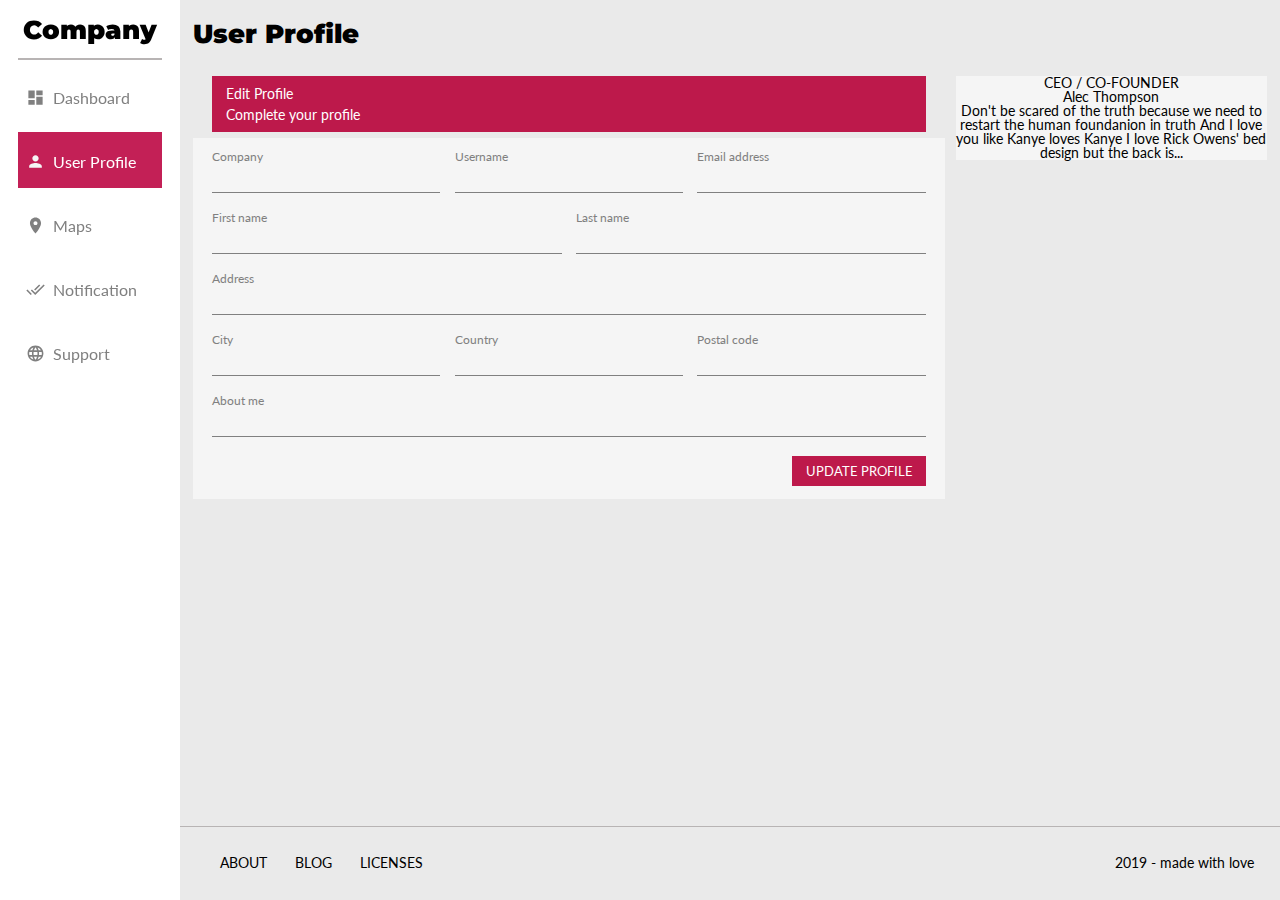
<file: Hosting_Services/Hosting_Services/pages/userpage.html>
<!DOCTYPE html>
<html lang="en">
<head>
    <meta charset="UTF-8">
    <title>Document</title>
    <link rel="stylesheet" href="../css/userstyle.css" />
    <link rel="preconnect" href="https://fonts.gstatic.com">
    <link href="https://fonts.googleapis.com/css2?family=Lato:wght@100;300;400;600;700;900&family=Montserrat:wght@200;300;400;700&family=Open+Sans:wght@300;400;700&family=Roboto:wght@100;300;400;500;700&display=swap" rel="stylesheet">
    <meta name="viewport" content="width=device-width">
</head>

<body>
    <div class="page_wrapper">
        <header class="menu">
            <div class="container">
                <div class="header_body">
                    <div class="header_menu">
                        <p class="list_header">Company</p>
                        <hr>
                        <ul class="header_list">
                            <li><a class="point" href="#" id="dashboard_li"><span class="dashboard_li span_li"></span>Dashboard</a></li>
                            <li class="selected"><a class="point" href="../index.html" id="profile_li"><span class="profile_li span_li"></span>User Profile</a></li>
                            <li><a class="point" href="#" id="maps_li"><span class="maps_li span_li"></span>Maps</a></li>
                            <li><a class="point" href="#" id="notification_li"><span class="notification_li span_li"></span>Notification</a></li>
                            <li><a class="point" href="#" id="support_li"><span class="support_li span_li"></span>Support</a></li>
                        </ul>
                    </div>
                </div>
            </div>
        </header>

        <div class="content">
            <div class="wrap_content">
                <h2 class="header"><span class="burger"></span>User Profile</h2>
                <div class="wrapper">
                    <div class="user_card">
                        <div class="wrap_inner">
                            <div class="photo">
                            </div>
                            <div class="user_info">
                                <p class="spec">CEO / CO-FOUNDER</p>
                                <p class="user_name">Alec Thompson</p>
                                <p class="card_content">Don't be scared of the truth because we need to restart the human foundanion in truth And I love you like Kanye loves Kanye I love Rick Owens' bed design but the back is...</p>
                            </div>
                        </div>
                    </div>
                    <div class="user_form">
                        <div class="wrap_inner">
                            <div class="form_head">
                                <p>Edit Profile</p>
                                <p>Complete your profile</p>
                            </div>
                            <form class="questionnaire" action="index.html" method="post">
                                <div class="string">
                                    <div class="triple">
                                        <p>Company</p>
                                        <input type="text" name="company" value="">
                                    </div>
                                    <div class="triple">
                                        <p>Username</p>
                                        <input type="text" name="username" value="">
                                    </div>
                                    <div class="triple">
                                        <p>Email address</p>
                                        <input type="email" name="mail" value="">
                                    </div>
                                </div>
                    
                                <div class="string">
                                    <div class="double">
                                        <p>First name</p>
                                        <input type="text" name="first_name" value="">
                                    </div>
                                    <div class="double">
                                        <p>Last name</p>
                                        <input type="text" name="last_name" value="">
                                    </div>
                                </div>
                    
                                <div class="string">
                                    <div class="single">
                                        <p>Address</p>
                                        <input type="text" name="address" value="">
                                    </div>
                                </div>
                                
                                <div class="string">
                                    <div class="triple">
                                        <p>City</p>
                                        <input type="text" name="city" value="">
                                    </div>
                                    <div class="triple">
                                        <p>Country</p>
                                        <input type="text" name="country" value="">
                                    </div>
                                    <div class="triple">
                                        <p>Postal code</p>
                                        <input type="number" name="postal_code" value="">
                                    </div>
                                </div>
                                <div class="string">
                                    <div class="single">
                                        <p>About me</p>
                                        <input type="text" name="about_me" value="">
                                    </div>
                                </div>
                                <div class="button">
                                    <input type="submit" name="" value="UPDATE PROFILE">
                                </div>
                            </form>
                        </div>
                    </div>
                </div>
            </div>

            <footer>
                <div class="ftr_content">
                    <ul class="list">
                        <li><a href="#" class="point" id="about">About</a></li>
                        <li><a href="#" class="point" id="blog">Blog</a></li>
                        <li><a href="#" class="point" id="licenses">Licenses</a></li>
                    </ul>
                    <div class="corporation">
                        <p class="copyright">2019 - made with love</p>
                    </div>
                </div>
            </footer>
        </div>
    </div>
</body></html>
</file>
<file: Hosting_Services/Hosting_Services/css/userstyle.css>
/* Generated by less 3.11.1 */
* {
  padding: 0;
  margin: 0;
  border: 0;
}
*,
*:before,
*:after {
  -moz-box-sizing: border-box;
  -webkit-box-sizing: border-box;
  box-sizing: border-box;
}
:focus,
:active {
  outline: none;
}
a:focus,
a:active {
  outline: none;
}
nav,
footer,
header,
aside {
  display: block;
}
html,
body {
  height: 100%;
  width: 100%;
  font-size: 100%;
  line-height: 1;
  font-size: 14px;
  -ms-text-size-adjust: 100%;
  -moz-text-size-adjust: 100%;
  -webkit-text-size-adjust: 100%;
}
input,
button,
textarea {
  font-family: inherit;
}
input::-ms-clear {
  display: none;
}
button {
  cursor: pointer;
}
button::-moz-focus-inner {
  padding: 0;
  border: 0;
}
a,
a:visited {
  text-decoration: none;
}
a:hover {
  text-decoration: none;
}
ul li {
  list-style: none;
}
img {
  vertical-align: top;
}
h1,
h2,
h3,
h4,
h5,
h6 {
  font-size: inherit;
  font-weight: 400;
}
:root {
  --fs-init: 12px;
  --sec1-fs: 1vw;
  --sec2-fs: 1vw;
  --sec3-fs: 1vw;
}
@media (max-width: 1000px) and (min-width: 800px) {
  :root {
    --fs-init: 12px;
    --sec1-fs: 2vw;
    --sec2-fs: 1vw;
    --sec3-fs: 2vw;
  }
}
@media (max-width: 800px) and (min-width: 650px) {
  :root {
    --fs-init: 12px;
    --sec1-fs: 2vw;
    --sec2-fs: 1vw;
    --sec3-fs: 2.5vw;
  }
}
@media (max-width: 650px) and (min-width: 500px) {
  :root {
    --fs-init: 12px;
    --sec1-fs: 2vw;
    --sec2-fs: 3vw;
    --sec3-fs: 2.5vw;
  }
}
@media (max-width: 500px) {
  :root {
    --fs-init: 12px;
    --sec1-fs: 4vw;
    --sec2-fs: 3vw;
    --sec3-fs: 2.5vw;
  }
}
html,
body {
  font-family: 'Lato', sans-serif;
  font-weight: 400;
  color: auto;
  height: 100%;
}
.page_wrapper {
  width: 100%;
  height: 100%;
}
.menu {
  position: fixed;
  width: 180px;
  height: 100%;
  font-size: 16px;
  top: 0;
  left: 0;
  z-index: 50;
  overflow: auto;
}
.menu .container {
  margin: 15px auto 0px;
  padding: 0px 10px;
}
.menu .header_menu {
  position: relative;
  z-index: 2;
}
.menu .list_header {
  display: block;
  font-family: 'Montserrat', sans-serif;
  color: black;
  font-size: 26px;
  font-weight: 900;
  line-height: 30px;
  width: :100%;
  text-decoration: none;
  margin: 15px 0.5em 0.5em;
}
.menu .header_list li {
  list-style: none;
  margin: 0.5em;
  list-style-position: inside;
  height: calc(3.5*16px);
  padding-top: calc(0.75*16px);
}
.menu .header_list li .point {
  display: block;
  font-size: 16px;
  text-decoration: none;
  line-height: 19.2px;
  margin: 0.5em;
  color: #808080;
  cursor: pointer;
}
.menu .header_list li .point .span_li {
  display: block;
  height: 19.2px;
  width: 19.2px;
  margin-right: calc(0.5*16px);
  float: left;
}
.menu .header_list li .point .dashboard_li {
  background: url(../icons/dashboard_gray.svg);
  background-size: 100%;
}
.menu .header_list li .point .profile_li {
  background: url(../icons/account_gray.svg);
  background-size: 100%;
}
.menu .header_list li .point .maps_li {
  background: url(../icons/map_gray.svg);
  background-size: 100%;
}
.menu .header_list li .point .notification_li {
  background: url(../icons/notify_gray.svg);
  background-size: 100%;
}
.menu .header_list li .point .support_li {
  background: url(../icons/support_gray.svg);
  background-size: 100%;
}
.menu .header_list li:hover {
  background-color: #c32056;
  color: white;
}
.menu .header_list li:hover .point {
  text-align: start;
  color: white;
}
.menu .header_list li:hover .dashboard_li {
  background: url(../icons/dashboard_white.svg);
  background-size: 100%;
}
.menu .header_list li:hover .profile_li {
  background: url(../icons/account_white.svg);
  background-size: 100%;
}
.menu .header_list li:hover .maps_li {
  background: url(../icons/map_white.svg);
  background-size: 100%;
}
.menu .header_list li:hover .notification_li {
  background: url(../icons/notify_white.svg);
  background-size: 100%;
}
.menu .header_list li:hover .support_li {
  background: url(../icons/support_white.svg);
  background-size: 100%;
}
.menu .header_list .selected {
  background-color: #c32056;
}
.menu .header_list .selected .point {
  color: white;
}
.menu .header_list .selected .point .profile_li {
  background: url(../icons/account_white.svg);
  background-size: 100%;
}
.content {
  margin-left: 180px;
  background-color: #eaeaea;
  padding: 0.5vw 1vw 0;
  width: -80vw;
  display: flex;
  flex-direction: column;
  min-height: 100%;
}
.wrap_content {
  flex: 1 0 auto;
}
hr {
  border-width: 1px;
  border-style: solid;
  border-color: #b8b4b4;
  background-color: #b8b4b4;
  width: 90%;
  margin: auto;
}
h2 {
  margin-top: 15px;
  display: block;
  font-family: 'Montserrat', sans-serif;
  font-size: 26px;
  font-weight: 900;
  margin-bottom: 1.1em;
}
.burger {
  display: none;
  background: url(../icons/menu.png);
  background-repeat: no-repeat;
  width: 26px;
  height: 26px;
  background-size: 100%;
  float: left;
  margin-right: 20px;
  margin-top: 4px;
}
.wrapper {
  display: flex;
  flex-direction: row-reverse;
  justify-content: space-between;
}
.user_card {
  width: 29%;
}
.user_form {
  width: 70%;
}
.user_card {
  text-align: center;
}
.user_card .user_info {
  background-color: #f5f5f5;
}
.user_form .form_head {
  background-color: #bd194b;
  line-height: 1.5em;
  color: white;
  padding: 0.5em 1em;
  width: 95%;
  margin: 0 auto;
}
.user_form .questionnaire {
  background-color: #f5f5f5;
  line-height: 1em;
  padding: 0 2.5%;
}
.user_form .questionnaire .button {
  text-align: right;
}
.user_form .questionnaire .button input {
  background-color: #bd194b;
  color: white;
  padding: 0.5em 1em;
  margin: 1em 0;
  right: 0;
}
.user_form .string {
  display: flex;
  width: 100%;
  font-size: 12px;
  margin: 0.5em auto;
  justify-content: space-between;
}
.user_form .string .triple {
  width: 32%;
}
.user_form .string .double {
  width: 49%;
}
.user_form .string .single {
  width: 100%;
}
.user_form .string div p {
  color: #808080;
  width: 100%;
  margin: 1em 0;
}
.user_form .string div input {
  background-color: #f5f5f5;
  border-bottom: 1px solid #808080;
  width: 100%;
  padding: 0;
  margin: 0;
}
@media (max-width: 1000px) and (min-width: 800px) {
  .wrapper {
    display: flex;
    flex-direction: column;
    justify-content: space-between;
  }
  .user_card {
    width: 100%;
  }
  .user_form {
    width: 100%;
  }
}
@media (max-width: 800px) {
  header {
    display: none;
  }
  .burger {
    display: block;
  }
  .content {
    margin-left: 0;
    width: 100%;
  }
  .wrapper {
    display: flex;
    flex-direction: column;
    justify-content: space-between;
  }
  .user_card {
    width: 100%;
  }
  .user_form {
    width: 100%;
  }
}
footer {
  height: 5.3rem;
  border-top: 1px solid #b8b4b4;
  margin: 0 -1vw;
  flex: 0 0 auto;
}
footer .ftr_content {
  height: 100%;
  display: flex;
  align-items: center;
  justify-content: space-between;
  margin: 0 2vw;
}
footer .ftr_content .list {
  display: flex;
  text-transform: uppercase;
}
footer .ftr_content .list li {
  margin: 0 1rem;
}
footer .ftr_content .list li a {
  color: black;
}
</file>
